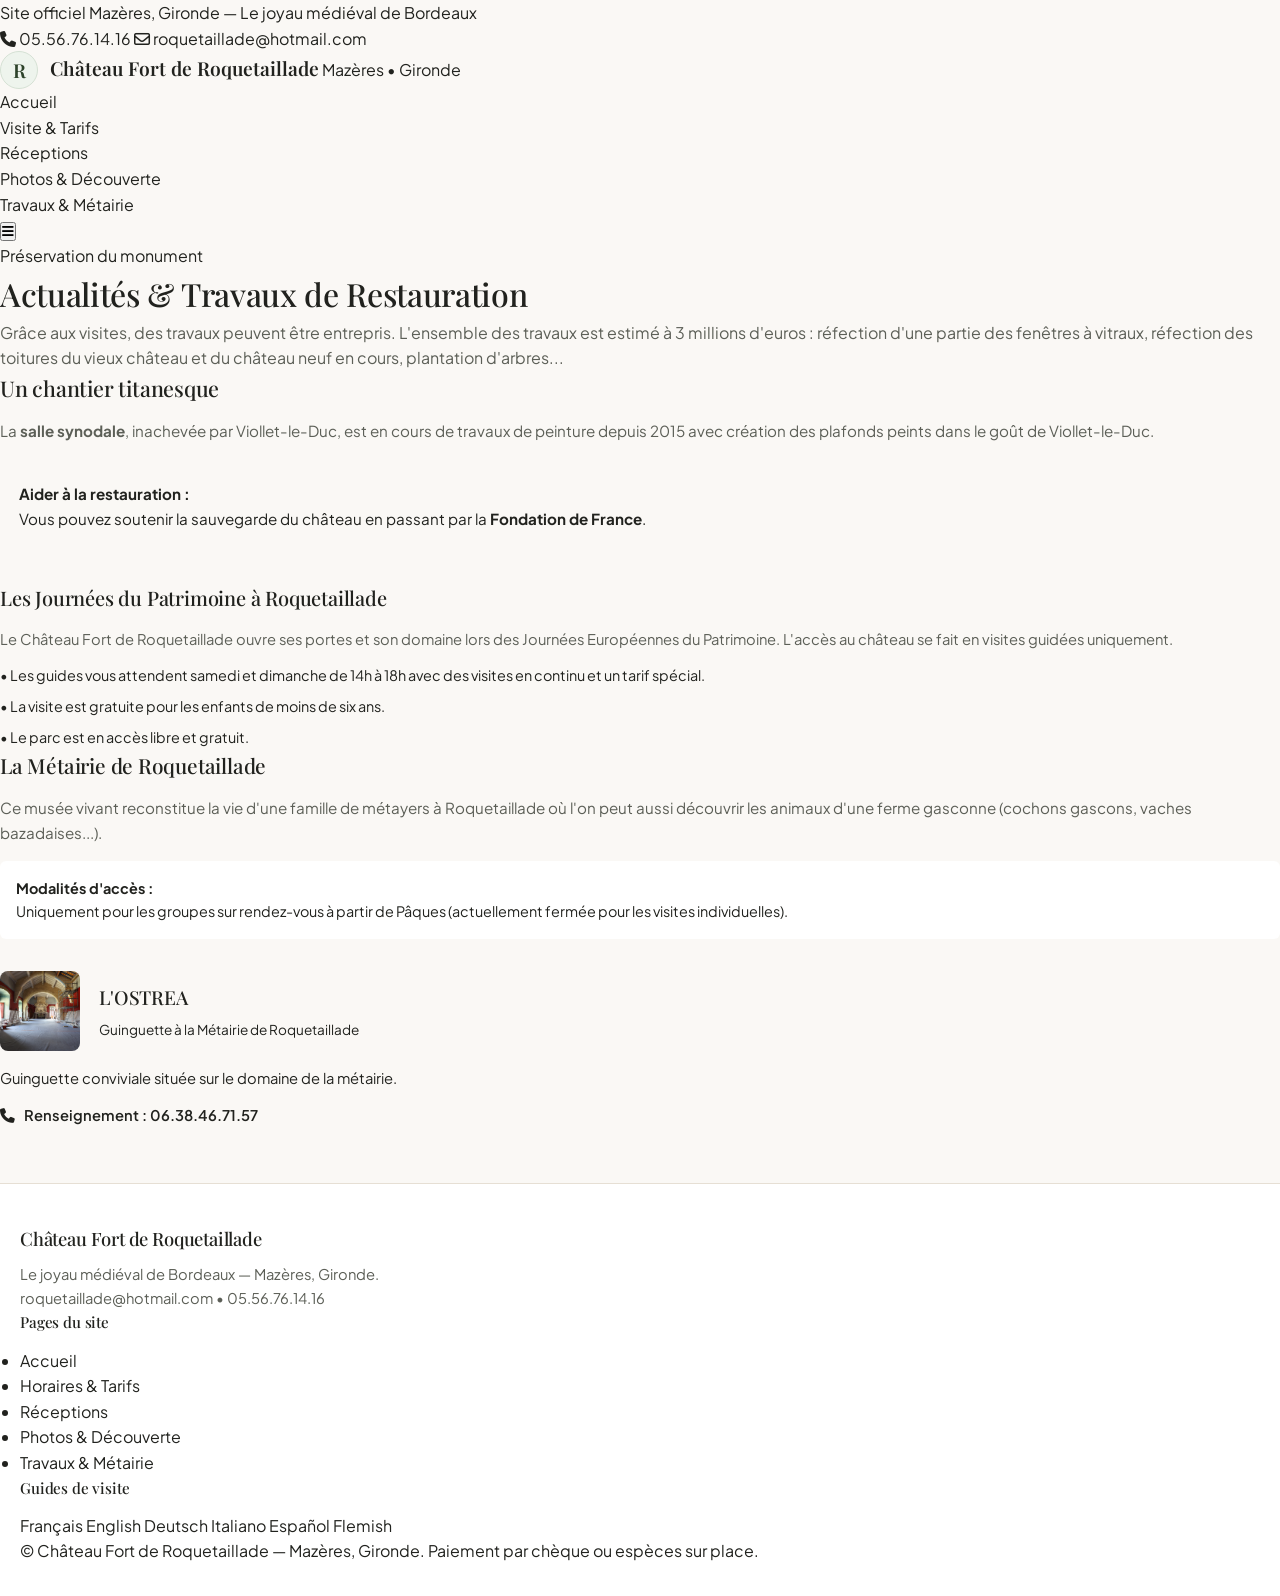
<file: actualites.html>
<!DOCTYPE html>
<html lang="fr">
<head>
  <meta charset="UTF-8">
  <meta name="viewport" content="width=device-width, initial-scale=1.0">
  <title>Actualités & Travaux de Restauration | Château Fort de Roquetaillade</title>
  <meta name="description" content="Actualités, travaux de restauration, salle synodale et métairie du Château Fort de Roquetaillade à Mazères en Gironde.">

  <link rel="preconnect" href="https://fonts.googleapis.com">
  <link rel="preconnect" href="https://fonts.gstatic.com" crossorigin>
  <link href="https://fonts.googleapis.com/css2?family=Playfair+Display:ital,wght@0,500;0,600;1,400&family=Plus+Jakarta+Sans:wght@400;500;600&display=swap" rel="stylesheet">
  <link rel="stylesheet" href="https://cdnjs.cloudflare.com/ajax/libs/font-awesome/6.5.1/css/all.min.css">
  <link rel="stylesheet" href="assets/css/style.css">
</head>
<body>

  <!-- ==================== BANDEAU DE CONTACT DIRECT ==================== -->
  <aside class="topbar">
    <div class="topbar-container">
      <div class="topbar-left">
        <span class="topbar-badge">Site officiel</span>
        <span>Mazères, Gironde — Le joyau médiéval de Bordeaux</span>
      </div>
      <div class="topbar-right">
        <a href="tel:0556761416" class="topbar-phone">
          <i class="fa-solid fa-phone"></i> 05.56.76.14.16
        </a>
        <a href="mailto:roquetaillade@hotmail.com" class="topbar-email">
          <i class="fa-regular fa-envelope"></i> roquetaillade@hotmail.com
        </a>
      </div>
    </div>
  </aside>

  <!-- ==================== NAVIGATION EN ONGLETS ==================== -->
  <header class="navbar">
    <div class="nav-container">
      <a href="index.html" class="brand">
        <div class="brand-crest">R</div>
        <div class="brand-text">
          <span class="brand-title">Château Fort de Roquetaillade</span>
          <span class="brand-subtitle">Mazères • Gironde</span>
        </div>
      </a>

      <nav>
        <ul class="nav-tabs">
          <li><a href="index.html" class="nav-tab-link">Accueil</a></li>
          <li><a href="visite.html" class="nav-tab-link">Visite & Tarifs</a></li>
          <li><a href="reception.html" class="nav-tab-link">Réceptions</a></li>
          <li><a href="decouvrir.html" class="nav-tab-link">Photos & Découverte</a></li>
          <li><a href="actualites.html" class="nav-tab-link active">Travaux & Métairie</a></li>
        </ul>
      </nav>

      <button class="mobile-menu-btn" id="mobileMenuBtn" aria-label="Menu de navigation">
        <i class="fa-solid fa-bars"></i>
      </button>
    </div>
  </header>

  <!-- ==================== CONTENU : ACTUALITÉS & TRAVAUX ==================== -->
  <main class="main-wrapper">

    <div class="page-header">
      <span class="page-category">Préservation du monument</span>
      <h1 class="page-title">Actualités & Travaux de Restauration</h1>
      <p class="page-intro">
        Grâce aux visites, des travaux peuvent être entrepris. L'ensemble des travaux est estimé à 3 millions d'euros : réfection d'une partie des fenêtres à vitraux, réfection des toitures du vieux château et du château neuf en cours, plantation d'arbres...
      </p>
    </div>

    <div class="grid-2">

      <!-- Travaux de restauration -->
      <div>
        <section class="info-card" style="margin-bottom: 2rem;">
          <h2 style="font-size: 1.35rem; margin-bottom: 0.8rem;">Un chantier titanesque</h2>
          <p style="font-size: 0.95rem; margin-bottom: 1.2rem; line-height: 1.7;">
            La <strong>salle synodale</strong>, inachevée par Viollet-le-Duc, est en cours de travaux de peinture depuis 2015 avec création des plafonds peints dans le goût de Viollet-le-Duc.
          </p>
          <div style="background: var(--c-stone-100); padding: 1.2rem; border-radius: 8px; font-size: 0.95rem;">
            <strong>Aider à la restauration :</strong><br>
            Vous pouvez soutenir la sauvegarde du château en passant par la <strong>Fondation de France</strong>.
          </div>
        </section>

        <!-- Journées du Patrimoine -->
        <section class="info-card info-card-colored">
          <h2 style="font-size: 1.25rem; margin-bottom: 0.8rem;">Les Journées du Patrimoine à Roquetaillade</h2>
          <p style="font-size: 0.92rem; margin-bottom: 0.8rem; line-height: 1.65;">
            Le Château Fort de Roquetaillade ouvre ses portes et son domaine lors des Journées Européennes du Patrimoine. L'accès au château se fait en visites guidées uniquement.
          </p>
          <ul style="list-style: none; display: flex; flex-direction: column; gap: 0.5rem; font-size: 0.9rem; color: var(--c-stone-700);">
            <li>• Les guides vous attendent samedi et dimanche de 14h à 18h avec des visites en continu et un tarif spécial.</li>
            <li>• La visite est gratuite pour les enfants de moins de six ans.</li>
            <li>• Le parc est en accès libre et gratuit.</li>
          </ul>
        </section>
      </div>

      <!-- Métairie & L'Ostrea -->
      <div>
        <section class="info-card info-card-ochre" style="margin-bottom: 2rem;">
          <h2 style="font-size: 1.3rem; margin-bottom: 0.8rem;">La Métairie de Roquetaillade</h2>
          <p style="font-size: 0.95rem; margin-bottom: 1rem; line-height: 1.65;">
            Ce musée vivant reconstitue la vie d'une famille de métayers à Roquetaillade où l'on peut aussi découvrir les animaux d'une ferme gasconne (cochons gascons, vaches bazadaises...).
          </p>
          <div style="background: #FFFFFF; padding: 1rem; border-radius: 6px; font-size: 0.9rem; border: 1px solid var(--c-stone-200);">
            <strong>Modalités d'accès :</strong><br>
            Uniquement pour les groupes sur rendez-vous à partir de Pâques (actuellement fermée pour les visites individuelles).
          </div>
        </section>

        <!-- L'Ostrea Guinguette -->
        <section class="info-card">
          <div style="display: flex; gap: 1.2rem; align-items: center; margin-bottom: 1rem;">
            <img src="assets/images/ostrea-guinguette.jpg" alt="L'Ostrea Guinguette" style="width: 80px; height: 80px; object-fit: cover; border-radius: 8px; border: 1px solid var(--c-stone-200);">
            <div>
              <h3 style="font-size: 1.2rem; margin-bottom: 0.2rem;">L'OSTREA</h3>
              <span style="font-size: 0.85rem; color: var(--c-stone-700);">Guinguette à la Métairie de Roquetaillade</span>
            </div>
          </div>
          <p style="font-size: 0.92rem; color: var(--c-stone-700); margin-bottom: 0.8rem;">
            Guinguette conviviale située sur le domaine de la métairie.
          </p>
          <div style="font-size: 0.92rem; font-weight: 600; color: var(--c-stone-900);">
            <i class="fa-solid fa-phone" style="color: var(--c-sage-dark); margin-right: 0.4rem;"></i>
            Renseignement : 06.38.46.71.57
          </div>
        </section>
      </div>

    </div>

  </main>

  <!-- ==================== PIED DE PAGE ==================== -->
  <footer class="footer">
    <div class="footer-container">
      <div>
        <h3 style="font-size: 1.15rem; margin-bottom: 0.6rem;">Château Fort de Roquetaillade</h3>
        <p style="font-size: 0.92rem; max-width: 400px;">
          Le joyau médiéval de Bordeaux — Mazères, Gironde.<br>
          roquetaillade@hotmail.com • 05.56.76.14.16
        </p>
      </div>
      <div>
        <h4 style="font-size: 0.95rem; margin-bottom: 0.8rem; color: var(--c-stone-900);">Pages du site</h4>
        <ul class="footer-links">
          <li><a href="index.html">Accueil</a></li>
          <li><a href="visite.html">Horaires & Tarifs</a></li>
          <li><a href="reception.html">Réceptions</a></li>
          <li><a href="decouvrir.html">Photos & Découverte</a></li>
          <li><a href="actualites.html">Travaux & Métairie</a></li>
        </ul>
      </div>
      <div>
        <h4 style="font-size: 0.95rem; margin-bottom: 0.8rem; color: var(--c-stone-900);">Guides de visite</h4>
        <div class="languages-list">
          <span class="language-tag">Français</span>
          <span class="language-tag">English</span>
          <span class="language-tag">Deutsch</span>
          <span class="language-tag">Italiano</span>
          <span class="language-tag">Español</span>
          <span class="language-tag">Flemish</span>
        </div>
      </div>
    </div>
    <div class="footer-bottom">
      <span>© Château Fort de Roquetaillade — Mazères, Gironde.</span>
      <span>Paiement par chèque ou espèces sur place.</span>
    </div>
  </footer>

  <script>
    document.getElementById('mobileMenuBtn').addEventListener('click', function() {
      document.querySelector('.nav-tabs').classList.toggle('open');
    });
  </script>
</body>
</html>
</file>
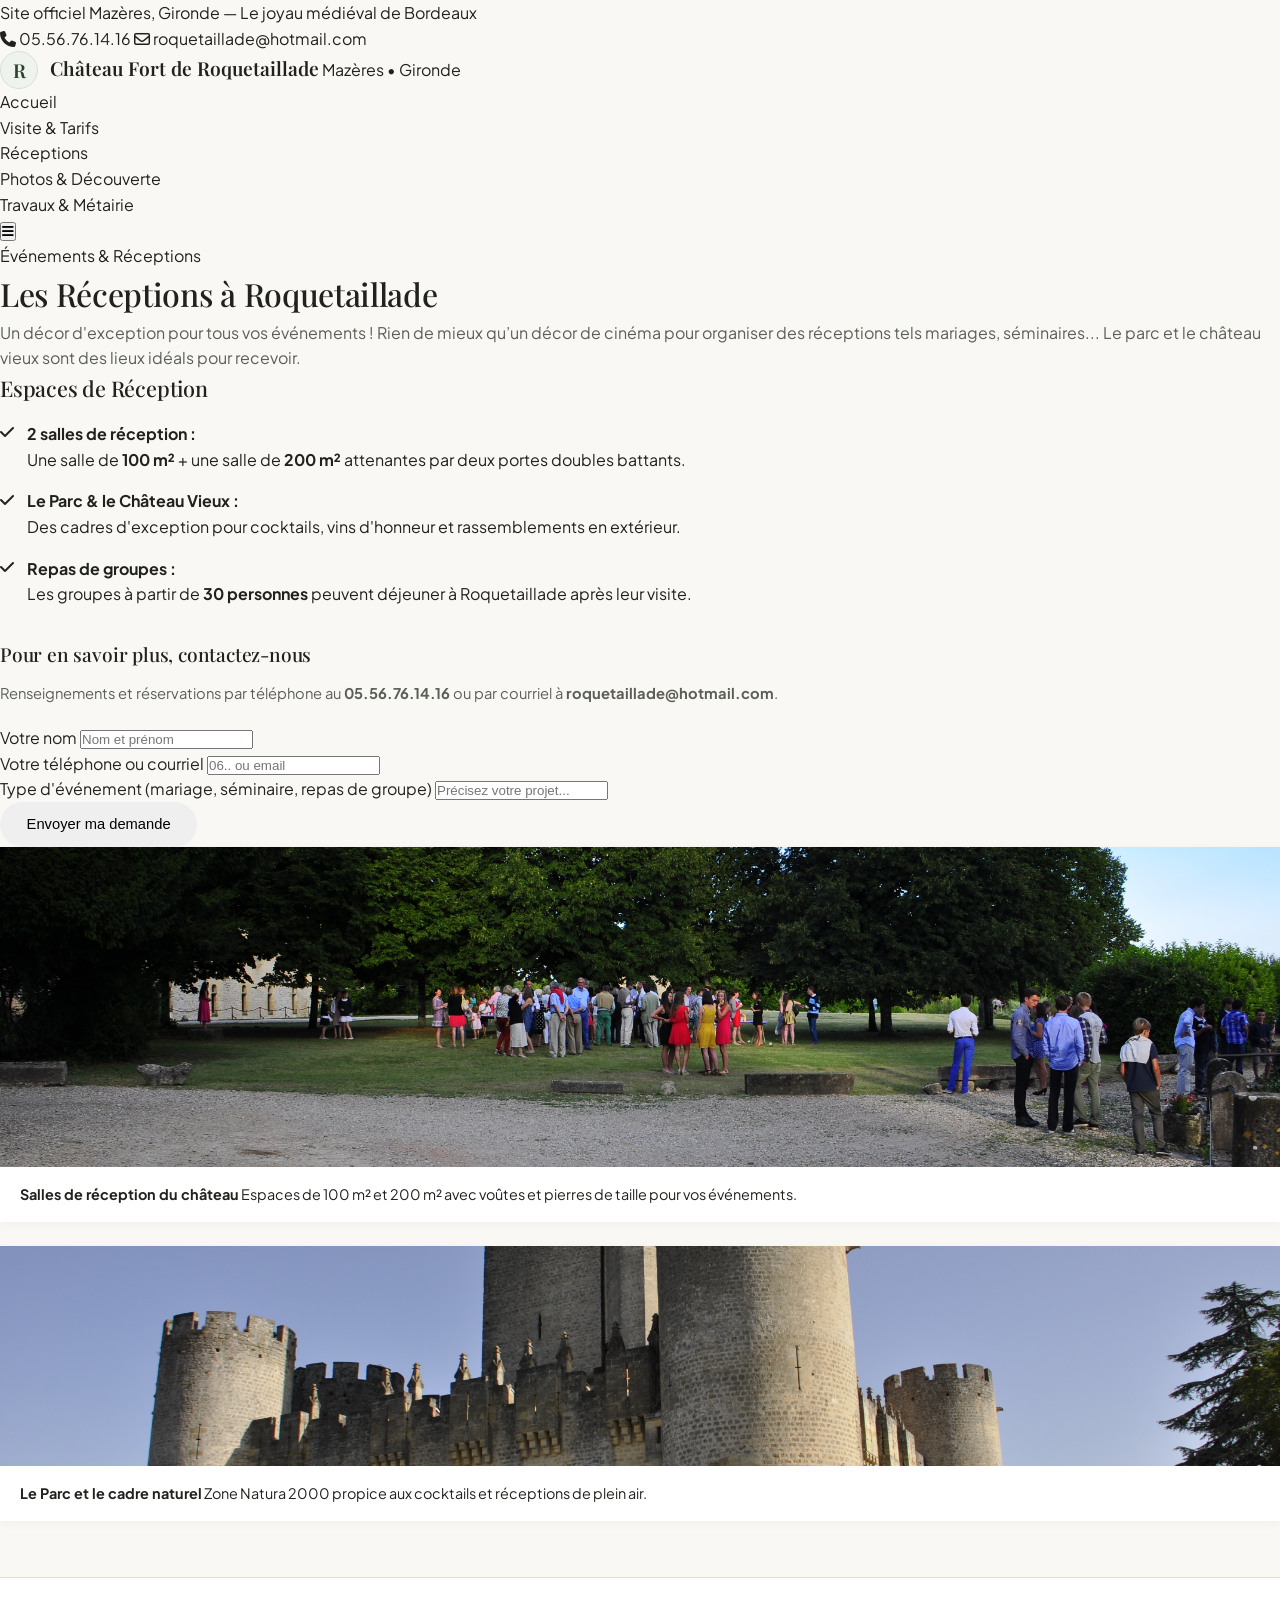
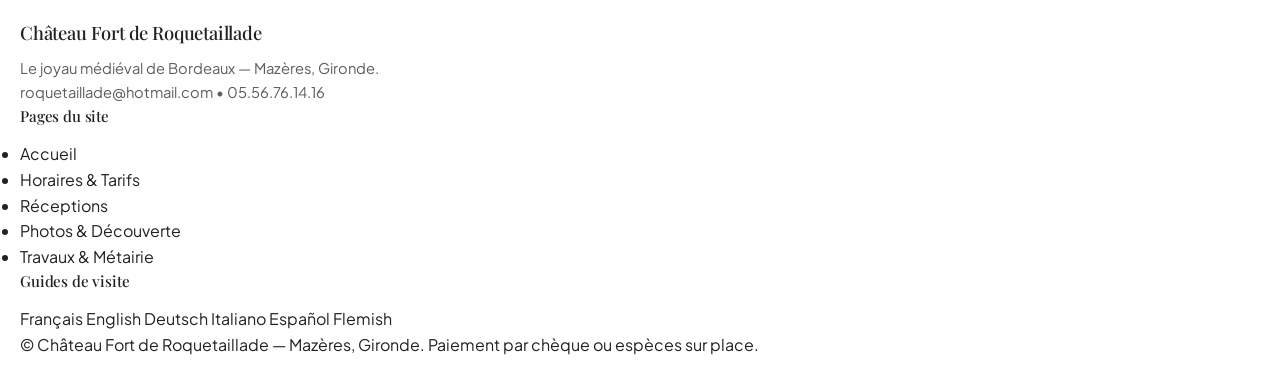
<file: reception.html>
<!DOCTYPE html>
<html lang="fr">
<head>
  <meta charset="UTF-8">
  <meta name="viewport" content="width=device-width, initial-scale=1.0">
  <title>Les Réceptions à Roquetaillade | Mariages, Séminaires, Groupes</title>
  <meta name="description" content="Les Réceptions à Roquetaillade : un décor d'exception pour tous vos événements, mariages, séminaires. 2 salles de 100 m² et 200 m² communicantes.">

  <link rel="preconnect" href="https://fonts.googleapis.com">
  <link rel="preconnect" href="https://fonts.gstatic.com" crossorigin>
  <link href="https://fonts.googleapis.com/css2?family=Playfair+Display:ital,wght@0,500;0,600;1,400&family=Plus+Jakarta+Sans:wght@400;500;600&display=swap" rel="stylesheet">
  <link rel="stylesheet" href="https://cdnjs.cloudflare.com/ajax/libs/font-awesome/6.5.1/css/all.min.css">
  <link rel="stylesheet" href="assets/css/style.css">
</head>
<body>

  <!-- ==================== BANDEAU DE CONTACT DIRECT ==================== -->
  <aside class="topbar">
    <div class="topbar-container">
      <div class="topbar-left">
        <span class="topbar-badge">Site officiel</span>
        <span>Mazères, Gironde — Le joyau médiéval de Bordeaux</span>
      </div>
      <div class="topbar-right">
        <a href="tel:0556761416" class="topbar-phone">
          <i class="fa-solid fa-phone"></i> 05.56.76.14.16
        </a>
        <a href="mailto:roquetaillade@hotmail.com" class="topbar-email">
          <i class="fa-regular fa-envelope"></i> roquetaillade@hotmail.com
        </a>
      </div>
    </div>
  </aside>

  <!-- ==================== NAVIGATION EN ONGLETS ==================== -->
  <header class="navbar">
    <div class="nav-container">
      <a href="index.html" class="brand">
        <div class="brand-crest">R</div>
        <div class="brand-text">
          <span class="brand-title">Château Fort de Roquetaillade</span>
          <span class="brand-subtitle">Mazères • Gironde</span>
        </div>
      </a>

      <nav>
        <ul class="nav-tabs">
          <li><a href="index.html" class="nav-tab-link">Accueil</a></li>
          <li><a href="visite.html" class="nav-tab-link">Visite & Tarifs</a></li>
          <li><a href="reception.html" class="nav-tab-link active">Réceptions</a></li>
          <li><a href="decouvrir.html" class="nav-tab-link">Photos & Découverte</a></li>
          <li><a href="actualites.html" class="nav-tab-link">Travaux & Métairie</a></li>
        </ul>
      </nav>

      <button class="mobile-menu-btn" id="mobileMenuBtn" aria-label="Menu de navigation">
        <i class="fa-solid fa-bars"></i>
      </button>
    </div>
  </header>

  <!-- ==================== CONTENU : RÉCEPTIONS ==================== -->
  <main class="main-wrapper">

    <div class="page-header">
      <span class="page-category">Événements & Réceptions</span>
      <h1 class="page-title">Les Réceptions à Roquetaillade</h1>
      <p class="page-intro">
        Un décor d'exception pour tous vos événements ! Rien de mieux qu’un décor de cinéma pour organiser des réceptions tels mariages, séminaires... Le parc et le château vieux sont des lieux idéals pour recevoir.
      </p>
    </div>

    <div class="grid-2" style="margin-bottom: 3rem;">
      <div>
        <section class="info-card" style="margin-bottom: 2rem;">
          <h2 style="font-size: 1.35rem; margin-bottom: 1rem;">Espaces de Réception</h2>
          <ul style="list-style: none; display: flex; flex-direction: column; gap: 1rem; font-size: 1rem; color: var(--c-stone-700);">
            <li style="display: flex; gap: 0.8rem; align-items: flex-start;">
              <i class="fa-solid fa-check" style="color: var(--c-sage-dark); margin-top: 0.2rem;"></i>
              <div>
                <strong style="color: var(--c-stone-900);">2 salles de réception :</strong><br>
                Une salle de <strong>100 m²</strong> + une salle de <strong>200 m²</strong> attenantes par deux portes doubles battants.
              </div>
            </li>
            <li style="display: flex; gap: 0.8rem; align-items: flex-start;">
              <i class="fa-solid fa-check" style="color: var(--c-sage-dark); margin-top: 0.2rem;"></i>
              <div>
                <strong style="color: var(--c-stone-900);">Le Parc & le Château Vieux :</strong><br>
                Des cadres d'exception pour cocktails, vins d'honneur et rassemblements en extérieur.
              </div>
            </li>
            <li style="display: flex; gap: 0.8rem; align-items: flex-start;">
              <i class="fa-solid fa-check" style="color: var(--c-sage-dark); margin-top: 0.2rem;"></i>
              <div>
                <strong style="color: var(--c-stone-900);">Repas de groupes :</strong><br>
                Les groupes à partir de <strong>30 personnes</strong> peuvent déjeuner à Roquetaillade après leur visite.
              </div>
            </li>
          </ul>
        </section>

        <!-- Formulaire de contact direct réception -->
        <section class="info-card info-card-ochre">
          <h3 style="font-size: 1.2rem; margin-bottom: 0.8rem; color: var(--c-stone-900);">Pour en savoir plus, contactez-nous</h3>
          <p style="font-size: 0.92rem; margin-bottom: 1.2rem;">
            Renseignements et réservations par téléphone au <strong>05.56.76.14.16</strong> ou par courriel à <strong>roquetaillade@hotmail.com</strong>.
          </p>
          <form class="contact-form" onsubmit="event.preventDefault(); alert('Votre demande de réception a été transmise.'); this.reset();">
            <div class="form-group">
              <label class="form-label">Votre nom</label>
              <input type="text" class="form-control" required placeholder="Nom et prénom">
            </div>
            <div class="form-group">
              <label class="form-label">Votre téléphone ou courriel</label>
              <input type="text" class="form-control" required placeholder="06.. ou email">
            </div>
            <div class="form-group">
              <label class="form-label">Type d'événement (mariage, séminaire, repas de groupe)</label>
              <input type="text" class="form-control" required placeholder="Précisez votre projet...">
            </div>
            <button type="submit" class="btn btn-primary" style="align-self: flex-start;">
              Envoyer ma demande
            </button>
          </form>
        </section>
      </div>

      <!-- Photographies des espaces -->
      <div>
        <div style="background: #FFFFFF; border: 1px solid var(--c-stone-200); border-radius: var(--radius-md); overflow: hidden; margin-bottom: 1.5rem; box-shadow: var(--shadow-sm);">
          <img src="assets/images/reception-salle.jpg" alt="Salle de réception voûtée de Roquetaillade" style="width: 100%; height: 320px; object-fit: cover; display: block;">
          <div style="padding: 1rem 1.25rem; font-size: 0.9rem; color: var(--c-stone-700);">
            <strong style="color: var(--c-stone-900);">Salles de réception du château</strong>
            Espaces de 100 m² et 200 m² avec voûtes et pierres de taille pour vos événements.
          </div>
        </div>

        <div style="background: #FFFFFF; border: 1px solid var(--c-stone-200); border-radius: var(--radius-md); overflow: hidden; box-shadow: var(--shadow-sm);">
          <img src="assets/images/parc-nature.jpg" alt="Le parc du château" style="width: 100%; height: 220px; object-fit: cover; display: block;">
          <div style="padding: 1rem 1.25rem; font-size: 0.9rem; color: var(--c-stone-700);">
            <strong style="color: var(--c-stone-900);">Le Parc et le cadre naturel</strong>
            Zone Natura 2000 propice aux cocktails et réceptions de plein air.
          </div>
        </div>
      </div>
    </div>

  </main>

  <!-- ==================== PIED DE PAGE ==================== -->
  <footer class="footer">
    <div class="footer-container">
      <div>
        <h3 style="font-size: 1.15rem; margin-bottom: 0.6rem;">Château Fort de Roquetaillade</h3>
        <p style="font-size: 0.92rem; max-width: 400px;">
          Le joyau médiéval de Bordeaux — Mazères, Gironde.<br>
          roquetaillade@hotmail.com • 05.56.76.14.16
        </p>
      </div>
      <div>
        <h4 style="font-size: 0.95rem; margin-bottom: 0.8rem; color: var(--c-stone-900);">Pages du site</h4>
        <ul class="footer-links">
          <li><a href="index.html">Accueil</a></li>
          <li><a href="visite.html">Horaires & Tarifs</a></li>
          <li><a href="reception.html">Réceptions</a></li>
          <li><a href="decouvrir.html">Photos & Découverte</a></li>
          <li><a href="actualites.html">Travaux & Métairie</a></li>
        </ul>
      </div>
      <div>
        <h4 style="font-size: 0.95rem; margin-bottom: 0.8rem; color: var(--c-stone-900);">Guides de visite</h4>
        <div class="languages-list">
          <span class="language-tag">Français</span>
          <span class="language-tag">English</span>
          <span class="language-tag">Deutsch</span>
          <span class="language-tag">Italiano</span>
          <span class="language-tag">Español</span>
          <span class="language-tag">Flemish</span>
        </div>
      </div>
    </div>
    <div class="footer-bottom">
      <span>© Château Fort de Roquetaillade — Mazères, Gironde.</span>
      <span>Paiement par chèque ou espèces sur place.</span>
    </div>
  </footer>

  <script>
    document.getElementById('mobileMenuBtn').addEventListener('click', function() {
      document.querySelector('.nav-tabs').classList.toggle('open');
    });
  </script>
</body>
</html>
</file>
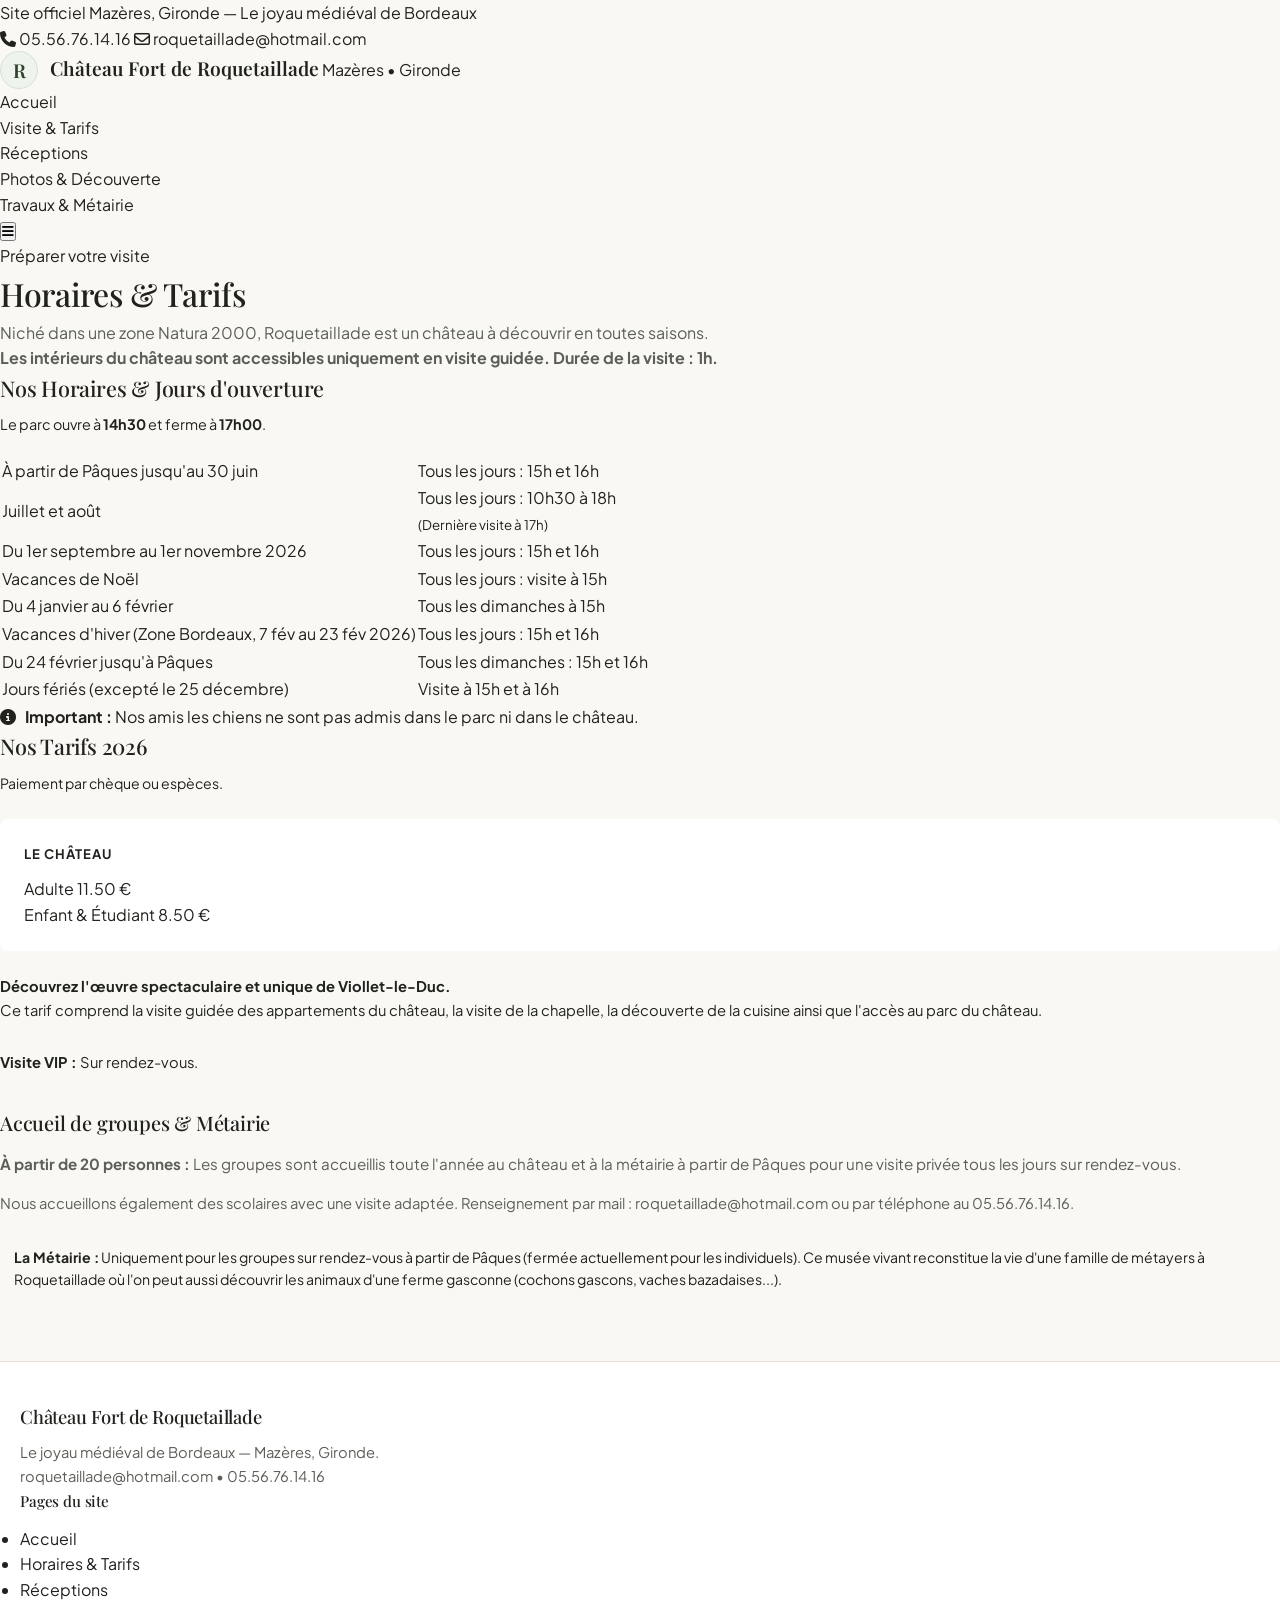
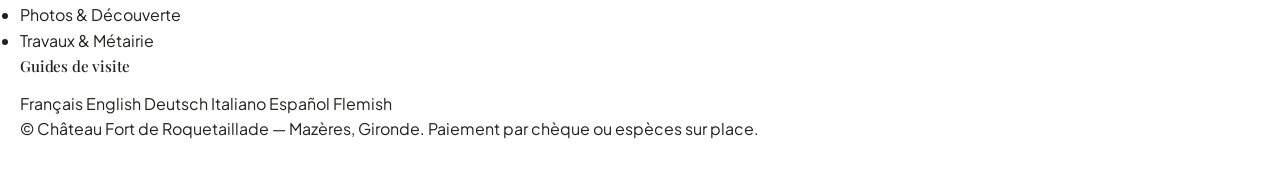
<file: visite.html>
<!DOCTYPE html>
<html lang="fr">
<head>
  <meta charset="UTF-8">
  <meta name="viewport" content="width=device-width, initial-scale=1.0">
  <title>Visites, Horaires & Tarifs 2026 | Château Fort de Roquetaillade</title>
  <meta name="description" content="Horaires et tarifs officiels 2026 des visites guidées du Château Fort de Roquetaillade à Mazères en Gironde.">

  <link rel="preconnect" href="https://fonts.googleapis.com">
  <link rel="preconnect" href="https://fonts.gstatic.com" crossorigin>
  <link href="https://fonts.googleapis.com/css2?family=Playfair+Display:ital,wght@0,500;0,600;1,400&family=Plus+Jakarta+Sans:wght@400;500;600&display=swap" rel="stylesheet">
  <link rel="stylesheet" href="https://cdnjs.cloudflare.com/ajax/libs/font-awesome/6.5.1/css/all.min.css">
  <link rel="stylesheet" href="assets/css/style.css">
</head>
<body>

  <!-- ==================== BANDEAU DE CONTACT DIRECT ==================== -->
  <aside class="topbar">
    <div class="topbar-container">
      <div class="topbar-left">
        <span class="topbar-badge">Site officiel</span>
        <span>Mazères, Gironde — Le joyau médiéval de Bordeaux</span>
      </div>
      <div class="topbar-right">
        <a href="tel:0556761416" class="topbar-phone">
          <i class="fa-solid fa-phone"></i> 05.56.76.14.16
        </a>
        <a href="mailto:roquetaillade@hotmail.com" class="topbar-email">
          <i class="fa-regular fa-envelope"></i> roquetaillade@hotmail.com
        </a>
      </div>
    </div>
  </aside>

  <!-- ==================== NAVIGATION EN ONGLETS ==================== -->
  <header class="navbar">
    <div class="nav-container">
      <a href="index.html" class="brand">
        <div class="brand-crest">R</div>
        <div class="brand-text">
          <span class="brand-title">Château Fort de Roquetaillade</span>
          <span class="brand-subtitle">Mazères • Gironde</span>
        </div>
      </a>

      <nav>
        <ul class="nav-tabs">
          <li><a href="index.html" class="nav-tab-link">Accueil</a></li>
          <li><a href="visite.html" class="nav-tab-link active">Visite & Tarifs</a></li>
          <li><a href="reception.html" class="nav-tab-link">Réceptions</a></li>
          <li><a href="decouvrir.html" class="nav-tab-link">Photos & Découverte</a></li>
          <li><a href="actualites.html" class="nav-tab-link">Travaux & Métairie</a></li>
        </ul>
      </nav>

      <button class="mobile-menu-btn" id="mobileMenuBtn" aria-label="Menu de navigation">
        <i class="fa-solid fa-bars"></i>
      </button>
    </div>
  </header>

  <!-- ==================== CONTENU : VISITE & TARIFS ==================== -->
  <main class="main-wrapper">

    <div class="page-header">
      <span class="page-category">Préparer votre visite</span>
      <h1 class="page-title">Horaires & Tarifs</h1>
      <p class="page-intro">
        Niché dans une zone Natura 2000, Roquetaillade est un château à découvrir en toutes saisons.<br>
        <strong>Les intérieurs du château sont accessibles uniquement en visite guidée. Durée de la visite : 1h.</strong>
      </p>
    </div>

    <div class="grid-2">

      <!-- Colonne 1 : Horaires officiels -->
      <section class="info-card">
        <h2 style="font-size: 1.35rem; margin-bottom: 0.5rem;">Nos Horaires & Jours d'ouverture</h2>
        <p style="font-size: 0.9rem; color: var(--c-stone-700); margin-bottom: 1.2rem;">
          Le parc ouvre à <strong>14h30</strong> et ferme à <strong>17h00</strong>.
        </p>

        <table class="schedule-table">
          <tr>
            <td class="period">À partir de Pâques jusqu'au 30 juin</td>
            <td class="time">Tous les jours : 15h et 16h</td>
          </tr>
          <tr>
            <td class="period">Juillet et août</td>
            <td class="time">Tous les jours : 10h30 à 18h<br><small style="font-weight:400; color:var(--c-stone-700);">(Dernière visite à 17h)</small></td>
          </tr>
          <tr>
            <td class="period">Du 1er septembre au 1er novembre 2026</td>
            <td class="time">Tous les jours : 15h et 16h</td>
          </tr>
          <tr>
            <td class="period">Vacances de Noël</td>
            <td class="time">Tous les jours : visite à 15h</td>
          </tr>
          <tr>
            <td class="period">Du 4 janvier au 6 février</td>
            <td class="time">Tous les dimanches à 15h</td>
          </tr>
          <tr>
            <td class="period">Vacances d'hiver (Zone Bordeaux, 7 fév au 23 fév 2026)</td>
            <td class="time">Tous les jours : 15h et 16h</td>
          </tr>
          <tr>
            <td class="period">Du 24 février jusqu'à Pâques</td>
            <td class="time">Tous les dimanches : 15h et 16h</td>
          </tr>
          <tr>
            <td class="period">Jours fériés (excepté le 25 décembre)</td>
            <td class="time">Visite à 15h et à 16h</td>
          </tr>
        </table>

        <div class="notice-box">
          <i class="fa-solid fa-circle-info" style="color: var(--c-ochre); margin-right: 0.4rem;"></i>
          <strong>Important :</strong> Nos amis les chiens ne sont pas admis dans le parc ni dans le château.
        </div>
      </section>

      <!-- Colonne 2 : Tarifs officiels & Groupes -->
      <div>
        <section class="info-card info-card-colored" style="margin-bottom: 2rem;">
          <h2 style="font-size: 1.35rem; margin-bottom: 0.5rem;">Nos Tarifs 2026</h2>
          <p style="font-size: 0.88rem; color: var(--c-stone-700); margin-bottom: 1.5rem;">
            Paiement par chèque ou espèces.
          </p>

          <div style="background: #FFFFFF; padding: 1.5rem; border-radius: 8px; border: 1px solid var(--c-stone-200); margin-bottom: 1.5rem;">
            <div style="font-size: 0.82rem; text-transform: uppercase; letter-spacing: 0.08em; color: var(--c-sage-dark); font-weight: 700; margin-bottom: 0.8rem;">
              Le Château
            </div>
            <div class="price-row">
              <span class="price-name">Adulte</span>
              <span class="price-value">11.50 €</span>
            </div>
            <div class="price-row" style="border-bottom: none;">
              <span class="price-name">Enfant & Étudiant</span>
              <span class="price-value">8.50 €</span>
            </div>
          </div>

          <div style="font-size: 0.92rem; color: var(--c-stone-700); line-height: 1.6; margin-bottom: 1rem;">
            <strong>Découvrez l'œuvre spectaculaire et unique de Viollet-le-Duc.</strong><br>
            Ce tarif comprend la visite guidée des appartements du château, la visite de la chapelle, la découverte de la cuisine ainsi que l'accès au parc du château.
          </div>

          <div style="padding-top: 0.8rem; border-top: 1px dashed var(--c-stone-300); font-size: 0.92rem;">
            <strong>Visite VIP :</strong> Sur rendez-vous.
          </div>
        </section>

        <!-- Accueil de Groupes & Métairie -->
        <section class="info-card">
          <h2 style="font-size: 1.25rem; margin-bottom: 0.8rem;">Accueil de groupes & Métairie</h2>
          <p style="font-size: 0.95rem; margin-bottom: 1rem;">
            <strong>À partir de 20 personnes :</strong> Les groupes sont accueillis toute l'année au château et à la métairie à partir de Pâques pour une visite privée tous les jours sur rendez-vous.
          </p>
          <p style="font-size: 0.92rem; margin-bottom: 1rem;">
            Nous accueillons également des scolaires avec une visite adaptée. Renseignement par mail : <a href="mailto:roquetaillade@hotmail.com">roquetaillade@hotmail.com</a> ou par téléphone au <a href="tel:0556761416">05.56.76.14.16</a>.
          </p>
          <div style="background: var(--c-stone-100); padding: 0.9rem; border-radius: 6px; font-size: 0.88rem;">
            <strong>La Métairie :</strong> Uniquement pour les groupes sur rendez-vous à partir de Pâques (fermée actuellement pour les individuels). Ce musée vivant reconstitue la vie d'une famille de métayers à Roquetaillade où l'on peut aussi découvrir les animaux d'une ferme gasconne (cochons gascons, vaches bazadaises...).
          </div>
        </section>
      </div>

    </div>

  </main>

  <!-- ==================== PIED DE PAGE ==================== -->
  <footer class="footer">
    <div class="footer-container">
      <div>
        <h3 style="font-size: 1.15rem; margin-bottom: 0.6rem;">Château Fort de Roquetaillade</h3>
        <p style="font-size: 0.92rem; max-width: 400px;">
          Le joyau médiéval de Bordeaux — Mazères, Gironde.<br>
          roquetaillade@hotmail.com • 05.56.76.14.16
        </p>
      </div>
      <div>
        <h4 style="font-size: 0.95rem; margin-bottom: 0.8rem; color: var(--c-stone-900);">Pages du site</h4>
        <ul class="footer-links">
          <li><a href="index.html">Accueil</a></li>
          <li><a href="visite.html">Horaires & Tarifs</a></li>
          <li><a href="reception.html">Réceptions</a></li>
          <li><a href="decouvrir.html">Photos & Découverte</a></li>
          <li><a href="actualites.html">Travaux & Métairie</a></li>
        </ul>
      </div>
      <div>
        <h4 style="font-size: 0.95rem; margin-bottom: 0.8rem; color: var(--c-stone-900);">Guides de visite</h4>
        <div class="languages-list">
          <span class="language-tag">Français</span>
          <span class="language-tag">English</span>
          <span class="language-tag">Deutsch</span>
          <span class="language-tag">Italiano</span>
          <span class="language-tag">Español</span>
          <span class="language-tag">Flemish</span>
        </div>
      </div>
    </div>
    <div class="footer-bottom">
      <span>© Château Fort de Roquetaillade — Mazères, Gironde.</span>
      <span>Paiement par chèque ou espèces sur place.</span>
    </div>
  </footer>

  <script>
    document.getElementById('mobileMenuBtn').addEventListener('click', function() {
      document.querySelector('.nav-tabs').classList.toggle('open');
    });
  </script>
</body>
</html>
</file>
<file: assets/css/style.css>
/* ==========================================================================
   CHÂTEAU DE ROQUETAILLADE - Design Mobile-First & Desktop Raffiné
   Ultra propre, lisible, fluide et optimisé pour smartphone
   ========================================================================== */

:root {
  --font-serif: 'Playfair Display', Georgia, serif;
  --font-sans: 'Plus Jakarta Sans', -apple-system, BlinkMacSystemFont, 'Segoe UI', Roboto, sans-serif;

  /* Palette sobre & patrimoniale */
  --c-bg:          #FAF8F5;      /* Pierre calcaire claire / lin */
  --c-surface:     #FFFFFF;      /* Fond blanc pur */
  --c-subtle:      #F4EFEA;      /* Fond doux secondaire */
  --c-border:      #E6DFD4;      /* Filets discrets */

  --c-text:        #21221E;      /* Anthracite doux */
  --c-muted:       #5C5F57;      /* Texte secondaire très lisible */
  
  --c-moss:        #2E432B;      /* Vert buis profond et noble */
  --c-moss-light:  #EEF4ED;
  --c-sand:        #B37237;      /* Ocre pierre dorée */
  --c-sand-light:  #F7EFE6;

  --shadow-sm: 0 2px 10px rgba(0, 0, 0, 0.04);
  --shadow:    0 6px 24px rgba(0, 0, 0, 0.06);
  --shadow-hover: 0 10px 32px rgba(0, 0, 0, 0.09);

  --radius-sm: 8px;
  --radius: 14px;
  --radius-lg: 20px;
}

*, *::before, *::after {
  box-sizing: border-box;
  margin: 0;
  padding: 0;
}

html {
  scroll-behavior: smooth;
  font-size: 16px;
  background-color: var(--c-bg);
  color: var(--c-text);
  -webkit-text-size-adjust: 100%;
}

body {
  font-family: var(--font-sans);
  line-height: 1.6;
  background-color: var(--c-bg);
  -webkit-font-smoothing: antialiased;
  overflow-x: hidden;
}

/* Typographie */
h1, h2, h3, h4 {
  font-family: var(--font-serif);
  color: var(--c-text);
  font-weight: 500;
  letter-spacing: -0.01em;
}

p {
  color: var(--c-muted);
}

a {
  color: inherit;
  text-decoration: none;
  transition: all 0.2s ease;
}

img {
  max-width: 100%;
  height: auto;
}

/* ==================== BARRE DE NAVIGATION (HEADER) ==================== */
.site-header {
  position: sticky;
  top: 0;
  left: 0;
  width: 100%;
  z-index: 1000;
  background: rgba(255, 255, 255, 0.98);
  backdrop-filter: blur(12px);
  -webkit-backdrop-filter: blur(12px);
  border-bottom: 1px solid var(--c-border);
  box-shadow: 0 1px 3px rgba(0, 0, 0, 0.03);
}

.header-inner {
  max-width: 1240px;
  margin: 0 auto;
  padding: 0.65rem 1.25rem;
  display: flex;
  align-items: center;
  justify-content: space-between;
  gap: 1rem;
}

.brand {
  display: flex;
  align-items: center;
  gap: 0.75rem;
  text-decoration: none;
}

.brand-crest {
  width: 38px;
  height: 38px;
  border-radius: 50%;
  background: var(--c-moss-light);
  border: 1px solid #D5E1D4;
  display: flex;
  align-items: center;
  justify-content: center;
  color: var(--c-moss);
  font-family: var(--font-serif);
  font-size: 1.2rem;
  font-weight: 600;
  flex-shrink: 0;
}

.brand-info {
  display: flex;
  flex-direction: column;
}

.brand-title {
  font-family: var(--font-serif);
  font-size: 1.2rem;
  font-weight: 600;
  color: var(--c-text);
  line-height: 1.1;
}

.brand-sub {
  font-size: 0.72rem;
  color: var(--c-muted);
  text-transform: uppercase;
  letter-spacing: 0.05em;
  font-weight: 500;
  margin-top: 1px;
}

/* Menu de navigation Desktop */
.nav-desktop {
  display: block;
}

.nav-links {
  display: flex;
  list-style: none;
  gap: 0.35rem;
  align-items: center;
  background: var(--c-subtle);
  padding: 0.3rem 0.5rem;
  border-radius: 30px;
  border: 1px solid rgba(230, 223, 212, 0.7);
}

.nav-links a {
  color: var(--c-muted);
  font-size: 0.88rem;
  font-weight: 500;
  padding: 0.45rem 1rem;
  border-radius: 20px;
  transition: all 0.2s cubic-bezier(0.16, 1, 0.3, 1);
  white-space: nowrap;
}

.nav-links a:hover {
  color: var(--c-moss);
  background: #FFFFFF;
  box-shadow: 0 1px 4px rgba(0, 0, 0, 0.05);
}

/* Actions Header */
.header-actions {
  display: flex;
  align-items: center;
  gap: 0.75rem;
}

.header-call-btn {
  display: inline-flex;
  align-items: center;
  gap: 0.55rem;
  padding: 0.55rem 1.25rem;
  background: var(--c-moss);
  color: #FFF;
  border-radius: 30px;
  font-size: 0.88rem;
  font-weight: 600;
  letter-spacing: 0.01em;
  transition: all 0.25s ease;
  white-space: nowrap;
  box-shadow: 0 2px 8px rgba(46, 67, 43, 0.2);
}
.header-call-btn:hover {
  background: #1e2c1c;
  color: #FFF;
  box-shadow: 0 4px 14px rgba(46, 67, 43, 0.3);
  transform: translateY(-1px);
}

/* Boutons */
.btn {
  display: inline-flex;
  align-items: center;
  justify-content: center;
  gap: 0.5rem;
  padding: 0.85rem 1.6rem;
  font-size: 0.92rem;
  font-weight: 500;
  border-radius: 30px;
  cursor: pointer;
  border: 1px solid transparent;
  transition: all 0.2s ease;
  text-align: center;
}

.btn-moss {
  background: var(--c-moss);
  color: #FFF;
}
.btn-moss:hover {
  background: #1e2c1c;
  color: #FFF;
}

.btn-white {
  background: #FFF;
  color: var(--c-text);
  border: 1px solid rgba(255, 255, 255, 0.4);
}
.btn-white:hover {
  background: rgba(255, 255, 255, 0.92);
}

.btn-outline {
  background: var(--c-surface);
  border: 1px solid var(--c-border);
  color: var(--c-text);
}
.btn-outline:hover {
  background: var(--c-subtle);
  border-color: var(--c-text);
}

/* ==================== HERO SLIDER ==================== */
.hero {
  max-width: 1240px;
  margin: 1.5rem auto 2.5rem;
  padding: 0 1.25rem;
}

.hero-slider-wrap {
  position: relative;
  min-height: 540px;
  border-radius: var(--radius-lg);
  overflow: hidden;
  box-shadow: var(--shadow);
  border: 1px solid var(--c-border);
  background: #1C1E19;
}

.slide {
  position: absolute;
  inset: 0;
  opacity: 0;
  visibility: hidden;
  transition: opacity 1s cubic-bezier(0.4, 0, 0.2, 1), visibility 1s ease;
}

.slide.active {
  opacity: 1;
  visibility: visible;
}

.slide-img {
  width: 100%;
  height: 100%;
  object-fit: cover;
}

.slide-overlay {
  position: absolute;
  inset: 0;
  background: linear-gradient(to top, rgba(17, 19, 15, 0.92) 0%, rgba(17, 19, 15, 0.45) 50%, rgba(17, 19, 15, 0.2) 100%);
}

.hero-content {
  position: absolute;
  bottom: 0;
  left: 0;
  right: 0;
  z-index: 5;
  padding: 3.5rem;
  max-width: 820px;
  color: #FFF;
}

.hero-tag {
  display: inline-block;
  background: rgba(255, 255, 255, 0.22);
  backdrop-filter: blur(8px);
  -webkit-backdrop-filter: blur(8px);
  padding: 0.3rem 0.8rem;
  border-radius: 20px;
  font-size: 0.8rem;
  letter-spacing: 0.08em;
  text-transform: uppercase;
  margin-bottom: 0.8rem;
  color: #FFF;
  font-weight: 500;
}

.hero-title {
  font-size: clamp(2rem, 4.2vw, 3.8rem);
  color: #FFF;
  line-height: 1.15;
  margin-bottom: 0.8rem;
}

.hero-subtitle {
  font-size: clamp(1rem, 1.8vw, 1.15rem);
  color: rgba(255, 255, 255, 0.92);
  margin-bottom: 1.8rem;
  max-width: 640px;
  line-height: 1.6;
}

.hero-actions {
  display: flex;
  gap: 0.85rem;
  flex-wrap: wrap;
}

.slider-indicators {
  position: absolute;
  bottom: 1.8rem;
  right: 2.2rem;
  z-index: 10;
  display: flex;
  gap: 0.5rem;
}

.slider-dot {
  width: 10px;
  height: 10px;
  border-radius: 50%;
  background: rgba(255, 255, 255, 0.4);
  border: none;
  cursor: pointer;
  transition: all 0.3s ease;
  padding: 0;
}

.slider-dot.active {
  background: #FFF;
  width: 26px;
  border-radius: 10px;
}

.slide-caption-badge {
  position: absolute;
  top: 1.25rem;
  right: 1.25rem;
  z-index: 10;
  background: rgba(0, 0, 0, 0.55);
  backdrop-filter: blur(8px);
  -webkit-backdrop-filter: blur(8px);
  color: #FFF;
  padding: 0.4rem 0.9rem;
  border-radius: 20px;
  font-size: 0.82rem;
  display: flex;
  align-items: center;
  gap: 0.4rem;
  max-width: calc(100% - 2.5rem);
}

.slide-caption-badge span {
  overflow: hidden;
  text-overflow: ellipsis;
  white-space: nowrap;
}

/* ==================== BLOC INFOS ESSENTIELLES (ANTI-APPELS) ==================== */
.essentials-section {
  max-width: 1240px;
  margin: 0 auto 3.5rem;
  padding: 0 1.25rem;
}

.essentials-grid {
  display: grid;
  grid-template-columns: repeat(4, 1fr);
  gap: 1.25rem;
}

.essential-card {
  background: var(--c-surface);
  border: 1px solid var(--c-border);
  border-radius: var(--radius);
  padding: 1.5rem;
  box-shadow: var(--shadow-sm);
  display: flex;
  flex-direction: column;
}

.essential-card.highlight {
  border-color: #E2CBB7;
  background: #FFFDF9;
}

.essential-header {
  display: flex;
  align-items: center;
  gap: 0.75rem;
  margin-bottom: 0.75rem;
}

.essential-icon {
  width: 38px;
  height: 38px;
  border-radius: 10px;
  display: flex;
  align-items: center;
  justify-content: center;
  font-size: 1.05rem;
  flex-shrink: 0;
}

.icon-wallet { background: #FEF3C7; color: #B45309; }
.icon-dog    { background: #FEE2E2; color: #B91C1C; }
.icon-basket { background: #DCFCE7; color: #15803D; }
.icon-clock  { background: #E0E7FF; color: #4338CA; }

.essential-title {
  font-size: 1.05rem;
  font-weight: 600;
  font-family: var(--font-sans);
  color: var(--c-text);
  line-height: 1.2;
}

.essential-text {
  font-size: 0.92rem;
  color: var(--c-muted);
  line-height: 1.55;
}

.essential-text strong {
  color: var(--c-text);
}

/* ==================== SECTIONS COMMUNES ==================== */
.section {
  max-width: 1240px;
  margin: 0 auto 4.5rem;
  padding: 0 1.25rem;
}

.section-head {
  display: flex;
  justify-content: space-between;
  align-items: flex-end;
  margin-bottom: 2rem;
  border-bottom: 1px solid var(--c-border);
  padding-bottom: 1rem;
  flex-wrap: wrap;
  gap: 0.75rem;
}

.section-tag {
  font-size: 0.8rem;
  color: var(--c-sand);
  text-transform: uppercase;
  letter-spacing: 0.08em;
  font-weight: 600;
  display: block;
  margin-bottom: 0.2rem;
}

.section-title {
  font-size: clamp(1.75rem, 3vw, 2.25rem);
}

/* ==================== SECTION VISITES & TARIFS ==================== */
.visit-container {
  display: grid;
  grid-template-columns: 1.15fr 0.85fr;
  gap: 2rem;
}

.visit-card {
  background: var(--c-surface);
  border: 1px solid var(--c-border);
  border-radius: var(--radius);
  padding: 2.2rem;
  box-shadow: var(--shadow-sm);
}

.schedule-row {
  display: flex;
  justify-content: space-between;
  align-items: baseline;
  padding: 0.85rem 0;
  border-bottom: 1px solid var(--c-border);
  font-size: 0.95rem;
  gap: 1rem;
}
.schedule-row:last-child {
  border-bottom: none;
}

.schedule-period {
  font-weight: 500;
  color: var(--c-text);
}

.schedule-time {
  font-weight: 600;
  color: var(--c-moss);
  text-align: right;
  flex-shrink: 0;
}

.price-box {
  background: var(--c-subtle);
  border-radius: var(--radius);
  padding: 1.4rem;
  margin-bottom: 1.2rem;
}

.price-item {
  display: flex;
  justify-content: space-between;
  align-items: baseline;
  margin-bottom: 0.6rem;
}
.price-item:last-child {
  margin-bottom: 0;
}

.price-label {
  font-size: 1.05rem;
  font-weight: 500;
}

.price-figure {
  font-family: var(--font-serif);
  font-size: 1.7rem;
  font-weight: 600;
  color: var(--c-text);
}

.payment-box-alert {
  background: #FFFDF7;
  border: 1px solid #EADBCC;
  border-radius: 8px;
  padding: 1.2rem;
  margin: 1.2rem 0;
  font-size: 0.92rem;
  color: #382F24;
  line-height: 1.6;
}

.payment-box-alert h4 {
  font-size: 0.98rem;
  color: #8C4E1A;
  margin-bottom: 0.4rem;
  display: flex;
  align-items: center;
  gap: 0.4rem;
}

/* ==================== GALERIE PHOTO ==================== */
.gallery-strip {
  display: grid;
  grid-template-columns: repeat(3, 1fr);
  gap: 1.5rem;
}

.photo-card {
  background: var(--c-surface);
  border: 1px solid var(--c-border);
  border-radius: var(--radius);
  overflow: hidden;
  box-shadow: var(--shadow-sm);
  transition: transform 0.2s ease, box-shadow 0.2s ease;
  cursor: pointer;
}

.photo-card:hover {
  transform: translateY(-3px);
  box-shadow: var(--shadow-hover);
}

.photo-thumb {
  width: 100%;
  height: 240px;
  object-fit: cover;
  display: block;
}

.photo-info {
  padding: 1rem 1.2rem;
  display: flex;
  justify-content: space-between;
  align-items: center;
  gap: 0.5rem;
}

.photo-name {
  font-size: 0.95rem;
  font-weight: 600;
  color: var(--c-text);
}

.photo-tag {
  font-size: 0.75rem;
  color: var(--c-sand);
  font-weight: 600;
  text-transform: uppercase;
  flex-shrink: 0;
}

/* ==================== RÉCEPTIONS & ÉVÉNEMENTS ==================== */
.reception-split {
  background: var(--c-surface);
  border: 1px solid var(--c-border);
  border-radius: var(--radius);
  overflow: hidden;
  display: grid;
  grid-template-columns: 1fr 1fr;
  box-shadow: var(--shadow-sm);
}

.reception-visual {
  height: 100%;
  min-height: 380px;
}

.reception-visual img {
  width: 100%;
  height: 100%;
  object-fit: cover;
  display: block;
}

.reception-desc {
  padding: 3rem;
  display: flex;
  flex-direction: column;
  justify-content: center;
}

.spec-pills {
  display: flex;
  flex-wrap: wrap;
  gap: 0.6rem;
  margin: 1.5rem 0;
}

.spec-pill {
  background: var(--c-subtle);
  border: 1px solid var(--c-border);
  padding: 0.4rem 0.9rem;
  border-radius: 20px;
  font-size: 0.85rem;
  color: var(--c-text);
}

/* ==================== CONTACT & ACCÈS ==================== */
.contact-grid {
  display: grid;
  grid-template-columns: 1fr 1fr;
  gap: 2rem;
}

.contact-card {
  background: var(--c-surface);
  border: 1px solid var(--c-border);
  border-radius: var(--radius);
  padding: 2.2rem;
  box-shadow: var(--shadow-sm);
}

.contact-phone-big {
  font-family: var(--font-serif);
  font-size: 1.8rem;
  color: var(--c-moss);
  font-weight: 600;
  display: inline-block;
  margin: 0.5rem 0 1rem;
}

.contact-phone-big:hover {
  text-decoration: underline;
}

/* ==================== PIED DE PAGE ==================== */
.footer {
  background: var(--c-surface);
  border-top: 1px solid var(--c-border);
  padding: 2.5rem 1.25rem 2rem;
  margin-top: 3.5rem;
}

.footer-inner {
  max-width: 1240px;
  margin: 0 auto;
  display: flex;
  justify-content: space-between;
  align-items: center;
  flex-wrap: wrap;
  gap: 1.2rem;
  font-size: 0.88rem;
  color: var(--c-muted);
}

/* Lightbox Modal */
.modal {
  position: fixed;
  inset: 0;
  background: rgba(17, 19, 15, 0.9);
  backdrop-filter: blur(5px);
  -webkit-backdrop-filter: blur(5px);
  z-index: 2000;
  display: none;
  align-items: center;
  justify-content: center;
  padding: 1.5rem;
}

.modal.active {
  display: flex;
}

.modal-img {
  max-width: 94vw;
  max-height: 82vh;
  object-fit: contain;
  border-radius: var(--radius-sm);
  box-shadow: 0 10px 40px rgba(0,0,0,0.5);
}

.modal-close {
  position: absolute;
  top: 1rem;
  right: 1.25rem;
  color: #FFF;
  font-size: 2.2rem;
  background: none;
  border: none;
  cursor: pointer;
  padding: 0.5rem;
  line-height: 1;
}

/* ==================== OPTIMISATION MOBILE FINE ==================== */
@media (max-width: 992px) {
  .essentials-grid {
    grid-template-columns: repeat(2, 1fr);
  }
  .visit-container,
  .reception-split,
  .contact-grid,
  .gallery-strip {
    grid-template-columns: 1fr;
  }
  .hero-content {
    padding: 2.5rem;
  }
  .reception-desc {
    padding: 2rem;
  }
}

@media (max-width: 768px) {
  /* En-tête sur petits écrans : simple, épuré, centré sur l'essentiel */
  .site-header {
    border-bottom: 1px solid var(--c-border);
  }

  .header-inner {
    padding: 0.75rem 1rem;
  }

  .brand-crest {
    width: 36px;
    height: 36px;
    font-size: 1.15rem;
  }

  .brand-title {
    font-size: 1.15rem;
  }

  .brand-sub {
    font-size: 0.7rem;
  }

  .nav-desktop {
    display: none;
  }

  .header-call-btn {
    padding: 0.45rem 0.85rem;
    font-size: 0.82rem;
  }

  /* Hero Mobile */
  .hero {
    margin: 0.85rem auto 2rem;
    padding: 0 0.75rem;
  }

  .hero-slider-wrap {
    min-height: 440px;
    border-radius: var(--radius);
  }

  .hero-content {
    padding: 1.4rem;
  }

  .hero-title {
    font-size: 1.85rem;
    line-height: 1.2;
    margin-bottom: 0.6rem;
  }

  .hero-subtitle {
    font-size: 0.95rem;
    margin-bottom: 1.3rem;
  }

  .hero-actions {
    flex-direction: column;
    gap: 0.6rem;
  }

  .hero-actions .btn {
    width: 100%;
    padding: 0.8rem 1.2rem;
  }

  .slide-caption-badge {
    top: 0.8rem;
    right: 0.8rem;
    font-size: 0.75rem;
    padding: 0.3rem 0.7rem;
  }

  .slider-indicators {
    bottom: 1rem;
    right: 1.2rem;
  }

  /* Cartes d'infos essentielles : 1 seule colonne propre et compacte */
  .essentials-section {
    padding: 0 0.75rem;
    margin-bottom: 2.5rem;
  }

  .essentials-grid {
    grid-template-columns: 1fr;
    gap: 0.85rem;
  }

  .essential-card {
    padding: 1.2rem;
  }

  /* Sections */
  .section {
    padding: 0 0.75rem;
    margin-bottom: 3.5rem;
  }

  .section-head {
    flex-direction: column;
    align-items: flex-start;
    gap: 0.4rem;
    margin-bottom: 1.4rem;
  }

  .visit-card,
  .contact-card {
    padding: 1.4rem;
  }

  .schedule-row {
    flex-direction: column;
    align-items: flex-start;
    padding: 0.7rem 0;
    gap: 0.25rem;
  }

  .schedule-time {
    text-align: left;
    font-size: 0.92rem;
  }

  .photo-thumb {
    height: 200px;
  }

  .reception-visual {
    min-height: 240px;
  }

  .reception-desc {
    padding: 1.4rem;
  }

  .contact-phone-big {
    font-size: 1.5rem;
  }

  .footer {
    padding: 2rem 1rem;
  }

  .footer-inner {
    flex-direction: column;
    align-items: flex-start;
    gap: 0.75rem;
  }
}
</file>
